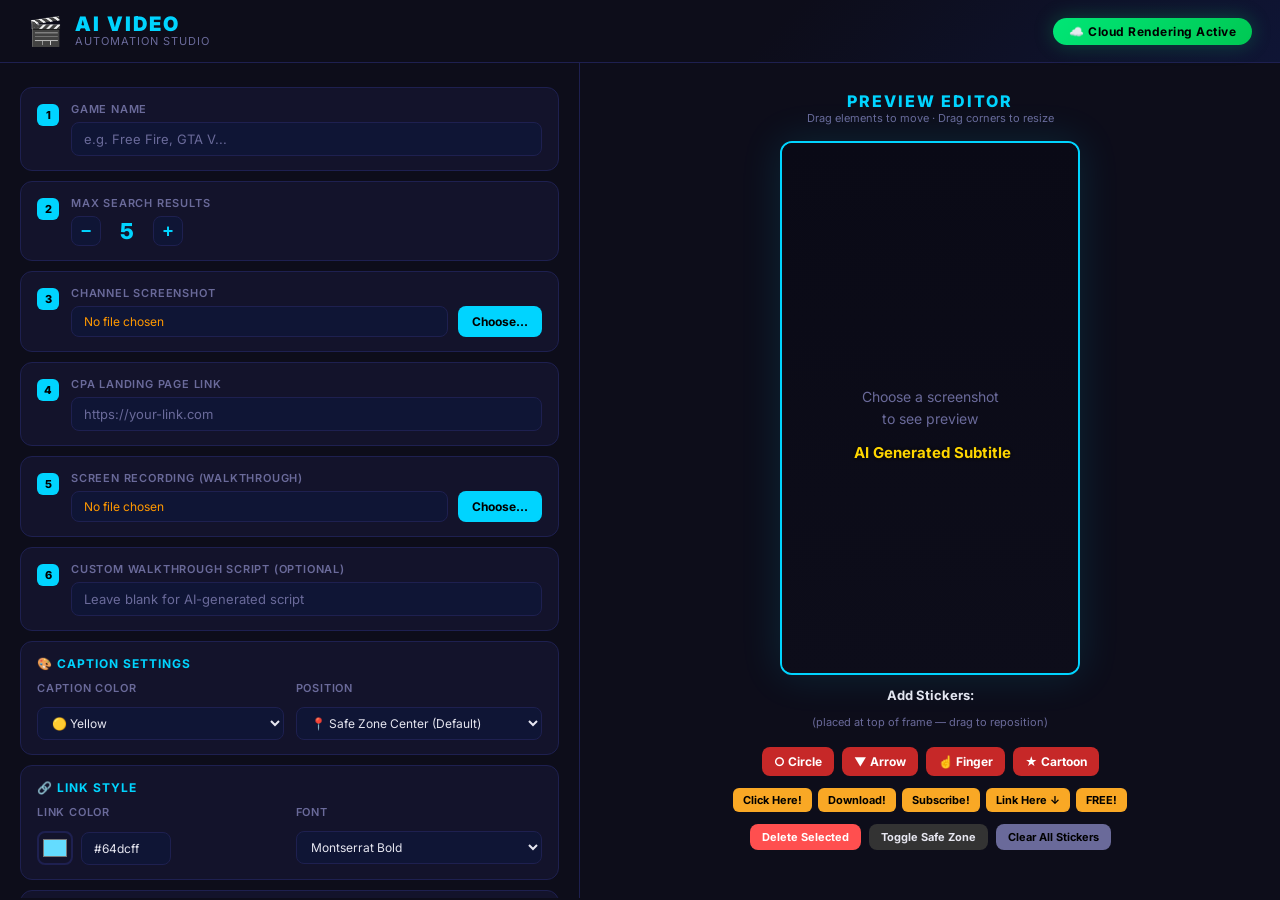
<file: docs/index.html>
<!DOCTYPE html>
<html lang="en">
<head>
  <meta charset="UTF-8" />
  <meta name="viewport" content="width=device-width, initial-scale=1.0" />
  <title>AI Video Automation Studio</title>
  <meta name="description" content="AI-powered vertical promo video generator for YouTube Shorts, TikTok & Instagram Reels. Generate, edit and export in seconds." />
  <link rel="preconnect" href="https://fonts.googleapis.com" />
  <link rel="preconnect" href="https://fonts.gstatic.com" crossorigin />
  <link href="https://fonts.googleapis.com/css2?family=Inter:wght@400;500;600;700;800;900&family=JetBrains+Mono:wght@400;500&display=swap" rel="stylesheet" />
  <link rel="stylesheet" href="style.css" />
</head>
<body>
  <!-- ─── HEADER ───────────────────────────────────────────────── -->
  <header class="header">
    <div class="header-inner">
      <div class="logo">
        <span class="logo-icon">🎬</span>
        <div>
          <div class="logo-title">AI VIDEO</div>
          <div class="logo-sub">Automation Studio</div>
        </div>
      </div>
      <div class="header-badge">☁️ Cloud Rendering Active</div>
    </div>
  </header>

  <!-- ─── MAIN LAYOUT ──────────────────────────────────────────── -->
  <main class="layout">

    <!-- ══════════════ LEFT PANEL ══════════════ -->
    <aside class="left-panel" id="leftPanel">

      <!-- Step 1: Game Name -->
      <div class="card step-card">
        <div class="step-label">1</div>
        <div class="step-content">
          <label class="field-label" for="gameName">Game Name</label>
          <input type="text" id="gameName" class="input" placeholder="e.g. Free Fire, GTA V..." autocomplete="off" />
        </div>
      </div>

      <!-- Step 2: Max Results -->
      <div class="card step-card">
        <div class="step-label">2</div>
        <div class="step-content">
          <label class="field-label" for="maxVideos">Max Search Results</label>
          <div class="spinner-row">
            <button class="spinner-btn" onclick="changeMax(-1)" id="maxMinus">−</button>
            <span class="spinner-val" id="maxVal">5</span>
            <button class="spinner-btn" onclick="changeMax(1)" id="maxPlus">+</button>
          </div>
        </div>
      </div>

      <!-- Step 3: Screenshot -->
      <div class="card step-card">
        <div class="step-label">3</div>
        <div class="step-content">
          <label class="field-label">Channel Screenshot</label>
          <div class="file-row">
            <span class="file-name" id="ssName">No file chosen</span>
            <label class="btn btn-accent" for="ssInput">Choose…</label>
            <input type="file" id="ssInput" accept="image/*" style="display:none" onchange="onScreenshot(this)" />
          </div>
        </div>
      </div>

      <!-- Step 4: CPA Link -->
      <div class="card step-card">
        <div class="step-label">4</div>
        <div class="step-content">
          <label class="field-label" for="landingUrl">CPA Landing Page Link</label>
          <input type="url" id="landingUrl" class="input" placeholder="https://your-link.com" oninput="onLinkChange()" />
        </div>
      </div>

      <!-- Step 5: Screen Recording -->
      <div class="card step-card">
        <div class="step-label">5</div>
        <div class="step-content">
          <label class="field-label">Screen Recording (Walkthrough)</label>
          <div class="file-row">
            <span class="file-name" id="recName">No file chosen</span>
            <label class="btn btn-accent" for="recInput">Choose…</label>
            <input type="file" id="recInput" accept="video/*" style="display:none" onchange="onRecording(this)" />
          </div>
        </div>
      </div>

      <!-- Step 6: Custom Script -->
      <div class="card step-card">
        <div class="step-label">6</div>
        <div class="step-content">
          <label class="field-label" for="customScript">Custom Walkthrough Script <span class="dim">(Optional)</span></label>
          <input type="text" id="customScript" class="input" placeholder="Leave blank for AI-generated script" />
        </div>
      </div>

      <!-- Caption Settings -->
      <div class="card">
        <div class="card-header">🎨 Caption Settings</div>
        <div class="settings-row">
          <div class="field-group">
            <label class="field-label">Caption Color</label>
            <select class="select" id="captionColor" onchange="updateCaptionPreview()">
              <option value="yellow" selected>🟡 Yellow</option>
              <option value="white">⚪ White</option>
              <option value="green">🟢 Green</option>
              <option value="cyan">🔵 Cyan</option>
            </select>
          </div>
          <div class="field-group">
            <label class="field-label">Position</label>
            <select class="select" id="captionPos" onchange="updateCaptionPreview()">
              <option value="0.58" selected>📍 Safe Zone Center (Default)</option>
              <option value="0.62">📍 Slightly Lower</option>
              <option value="0.50">📍 Higher</option>
              <option value="0.78">📍 Very Bottom</option>
            </select>
          </div>
        </div>
      </div>

      <!-- Link Color & Font -->
      <div class="card">
        <div class="card-header">🔗 Link Style</div>
        <div class="settings-row">
          <div class="field-group">
            <label class="field-label">Link Color</label>
            <div class="color-row">
              <input type="color" id="linkColorPicker" value="#64dcff" oninput="onLinkColorChange()" class="color-swatch" />
              <input type="text" id="linkColorHex" class="input input-sm" value="#64dcff" oninput="onLinkHexChange()" maxlength="7" />
            </div>
          </div>
          <div class="field-group">
            <label class="field-label">Font</label>
            <select class="select" id="linkFont" onchange="updateCaptionPreview()">
              <option value="Montserrat-Bold" selected>Montserrat Bold</option>
              <option value="Arial-Bold">Arial Bold</option>
              <option value="Impact">Impact</option>
              <option value="Verdana-Bold">Verdana Bold</option>
              <option value="Courier-Bold">Courier Bold</option>
              <option value="Comic-Bold">Comic Bold</option>
              <option value="Roboto-Bold">Roboto Bold</option>
            </select>
          </div>
        </div>
      </div>

      <!-- Cloud / Local Rendering -->
      <div class="card">
        <div class="card-header" style="color:var(--green)">☁️ CLOUD RENDERING ACTIVE</div>
        <div class="radio-group">
          <label class="radio-label">
            <input type="radio" name="renderMode" value="local" id="renderLocal" checked onchange="onRenderModeChange()" />
            <span class="radio-custom"></span> Rendering on Local PC
          </label>
          <label class="radio-label">
            <input type="radio" name="renderMode" value="cloud" id="renderCloud" onchange="onRenderModeChange()" />
            <span class="radio-custom"></span> Rendering in the Cloud
          </label>
        </div>
        <!-- Cloud API URL (shown only in cloud mode) -->
        <div id="cloudUrlRow" class="cloud-url-row hidden">
          <label class="field-label" for="cloudApiUrl">Cloud API URL</label>
          <input type="url" id="cloudApiUrl" class="input" placeholder="http://your-server-ip:5000" />
        </div>
      </div>

      <!-- Settings (collapsible) -->
      <div class="card">
        <button class="toggle-btn" onclick="toggleSettings()" id="settingsToggle">☰ Settings</button>
        <div id="settingsPanel" class="collapsible hidden">
          <div class="field-group" style="margin-top:12px">
            <label class="field-label">Export Quality</label>
            <div class="radio-group horizontal">
              <label class="radio-label">
                <input type="radio" name="quality" value="1080" checked /> <span class="radio-custom"></span> 1080p
              </label>
              <label class="radio-label">
                <input type="radio" name="quality" value="720" /> <span class="radio-custom"></span> 720p
              </label>
            </div>
          </div>
          <div class="divider"></div>
          <label class="checkbox-label">
            <input type="checkbox" id="sfxEnabled" checked />
            <span class="checkbox-custom"></span>
            🔊 Auto Sound Effects (swoosh, cash register)
          </label>
        </div>
      </div>

      <!-- Source Mode -->
      <div class="card">
        <div class="card-header">📥 Video Source Mode</div>
        <div class="radio-group">
          <label class="radio-label">
            <input type="radio" name="sourceMode" value="search" id="modeSearch" checked onchange="onSourceModeChange()" />
            <span class="radio-custom"></span> 🔍 Search by Game Name (Auto-find videos)
          </label>
          <label class="radio-label">
            <input type="radio" name="sourceMode" value="url" id="modeUrl" onchange="onSourceModeChange()" />
            <span class="radio-custom"></span> 🔗 Paste Direct URL (YouTube / TikTok / Instagram)
          </label>
        </div>
      </div>

      <!-- Direct URL Panel -->
      <div class="card hidden" id="directUrlPanel">
        <div class="card-header">🔗 Paste Video URL</div>
        <p class="dim" style="font-size:12px;margin:4px 0 10px">Paste a YouTube, TikTok, or Instagram video link below.</p>
        <div class="paste-row">
          <input type="url" id="directUrl" class="input" placeholder="https://..." style="flex:1" />
          <button class="btn btn-sm btn-ghost" onclick="pasteUrl()">📋 Paste</button>
        </div>
        <div class="trim-row">
          <span class="dim small">⏱ Hook from:</span>
          <input type="text" id="hookStart" class="input input-tiny" value="0:00" placeholder="M:SS" />
          <span class="dim small">to:</span>
          <input type="text" id="hookEnd" class="input input-tiny" value="0:10" placeholder="M:SS" />
          <span class="dim" style="font-size:11px">(M:SS)</span>
        </div>
      </div>

      <!-- Search Results -->
      <div class="card" id="searchCard">
        <div class="search-header">
          <span class="field-label" style="margin:0">Search Results</span>
          <button class="btn btn-accent btn-sm" id="searchBtn" onclick="onSearch()">🔍 SEARCH</button>
        </div>
        <!-- Ratio Filter & Trim -->
        <div class="filter-row">
          <label class="dim small">Format:</label>
          <select class="select select-sm" id="ratioFilter">
            <option value="Both">Both</option>
            <option value="9:16">9:16 only</option>
            <option value="16:9">16:9 only</option>
          </select>
          <label class="dim small" style="margin-left:12px">⏱ Hook from:</label>
          <input type="text" id="hookStartSearch" class="input input-tiny" value="0:00" placeholder="M:SS" />
          <span class="dim small">to:</span>
          <input type="text" id="hookEndSearch" class="input input-tiny" value="0:10" placeholder="M:SS" />
        </div>
        <!-- Results List -->
        <div class="results-list" id="resultsList">
          <div class="results-placeholder">Enter a game name and click SEARCH</div>
        </div>
        <div class="url-btn-row">
          <button class="btn btn-ghost btn-sm" onclick="openSelectedInBrowser()">🔗 Open Selected Video in Browser</button>
          <span class="dim" style="font-size:11px">(or double-click a result)</span>
        </div>
      </div>

      <!-- Action Buttons -->
      <div class="action-bar">
        <button class="btn btn-generate" id="generateBtn" onclick="onGenerate()">▶ GENERATE</button>
        <button class="btn btn-pause" id="pauseBtn" onclick="onPause()" disabled>⏸ PAUSE</button>
        <button class="btn btn-cancel" id="cancelBtn" onclick="onCancel()" disabled>✕</button>
      </div>

      <!-- Status & Progress -->
      <div class="status-row">
        <span id="statusText" class="dim">Ready</span>
      </div>
      <div class="progress-track">
        <div class="progress-bar" id="progressBar" style="width:0%"></div>
      </div>

      <!-- Log Box -->
      <div class="log-box" id="logBox"></div>

      <!-- Rendered Output -->
      <div class="card output-card" id="outputCard">
        <div class="card-header" style="color:var(--accent)">🎬 Rendered Output</div>
        <div id="outputThumb" class="output-thumb">
          <span class="dim">🎬 No output yet</span>
        </div>
        <div class="export-btns hidden" id="exportBtns">
          <button class="btn btn-purple" onclick="doExport('1080')">⬇ Export 1080p</button>
          <button class="btn btn-ghost" onclick="doExport('720')">⬇ Export 720p</button>
          <button class="btn btn-ghost" onclick="openOutputFolder()">📂 Open Folder</button>
        </div>
      </div>

      <!-- SEO Panel: Title -->
      <div class="card seo-card">
        <div class="seo-header">
          <span class="seo-title-label">📌 VIDEO TITLE</span>
          <div class="seo-controls">
            <select class="select select-sm" id="seoPlatform" onchange="onSeoPlatformChange()">
              <option value="youtube">YouTube</option>
              <option value="tiktok">TikTok</option>
              <option value="instagram">Instagram</option>
              <option value="facebook">Facebook</option>
              <option value="x">X (Twitter)</option>
            </select>
            <button class="btn btn-purple btn-sm" onclick="copySeoTitle()">📋 Copy</button>
          </div>
        </div>
        <input type="text" id="seoTitleInput" class="input seo-input" readonly value="Generate a video to see AI-optimized title" />
      </div>

      <!-- SEO Panel: Description & Tags -->
      <div class="card seo-card">
        <div class="seo-header">
          <span class="seo-title-label">📝 DESCRIPTION &amp; TAGS</span>
          <button class="btn btn-purple btn-sm" onclick="copyAllSeo()">📋 Copy All</button>
        </div>
        <textarea id="seoDesc" class="log-box seo-textarea" readonly placeholder="Generate a video to see AI-optimized description" rows="4"></textarea>
        <label class="dim small" style="margin-top:8px;display:block">Tags:</label>
        <input type="text" id="seoTags" class="input seo-input" readonly placeholder="tags will appear here..." style="color:var(--orange)" />
        <label class="dim small" style="margin-top:6px;display:block">Hashtags:</label>
        <input type="text" id="seoHashtags" class="input seo-input" readonly placeholder="#hashtags will appear here..." style="color:var(--green)" />
      </div>

    </aside>

    <!-- ══════════════ RIGHT PANEL: PREVIEW EDITOR ══════════════ -->
    <section class="right-panel">
      <div class="preview-header">
        <div class="preview-title">PREVIEW EDITOR</div>
        <div class="dim small">Drag elements to move · Drag corners to resize</div>
      </div>

      <!-- Canvas Container -->
      <div class="canvas-wrap" id="canvasWrap">
        <canvas id="previewCanvas" width="300" height="534"></canvas>
        <div class="canvas-placeholder" id="canvasPlaceholder">
          <span>Choose a screenshot<br/>to see preview</span>
        </div>
      </div>

      <!-- Sticker Toolbar -->
      <div class="stickers-header">Add Stickers:</div>
      <div class="dim small" style="margin-bottom:6px;text-align:center">(placed at top of frame — drag to reposition)</div>
      <div class="sticker-bar" id="stickerBar">
        <button class="btn btn-sticker" onclick="addSticker('circle')">○ Circle</button>
        <button class="btn btn-sticker" onclick="addSticker('arrow')">▼ Arrow</button>
        <button class="btn btn-sticker" onclick="addSticker('finger')">☝ Finger</button>
        <button class="btn btn-sticker" onclick="addSticker('cartoon')">★ Cartoon</button>
      </div>
      <div class="text-sticker-bar">
        <button class="btn btn-text-sticker" onclick="addTextSticker('Click Here!')">Click Here!</button>
        <button class="btn btn-text-sticker" onclick="addTextSticker('Download!')">Download!</button>
        <button class="btn btn-text-sticker" onclick="addTextSticker('Subscribe!')">Subscribe!</button>
        <button class="btn btn-text-sticker" onclick="addTextSticker('Link Here ↓')">Link Here ↓</button>
        <button class="btn btn-text-sticker" onclick="addTextSticker('FREE!')">FREE!</button>
      </div>
      <div class="action-toolbar">
        <button class="btn btn-sm btn-danger" onclick="deleteSelected()">Delete Selected</button>
        <button class="btn btn-sm btn-dark" onclick="toggleSafeZone()">Toggle Safe Zone</button>
        <button class="btn btn-sm btn-dim" onclick="clearStickers()">Clear All Stickers</button>
      </div>
    </section>

  </main>

  <!-- ─── TOAST NOTIFICATION ───────────────────────────────────── -->
  <div class="toast" id="toast"></div>

  <script src="app.js"></script>
</body>
</html>
</file>
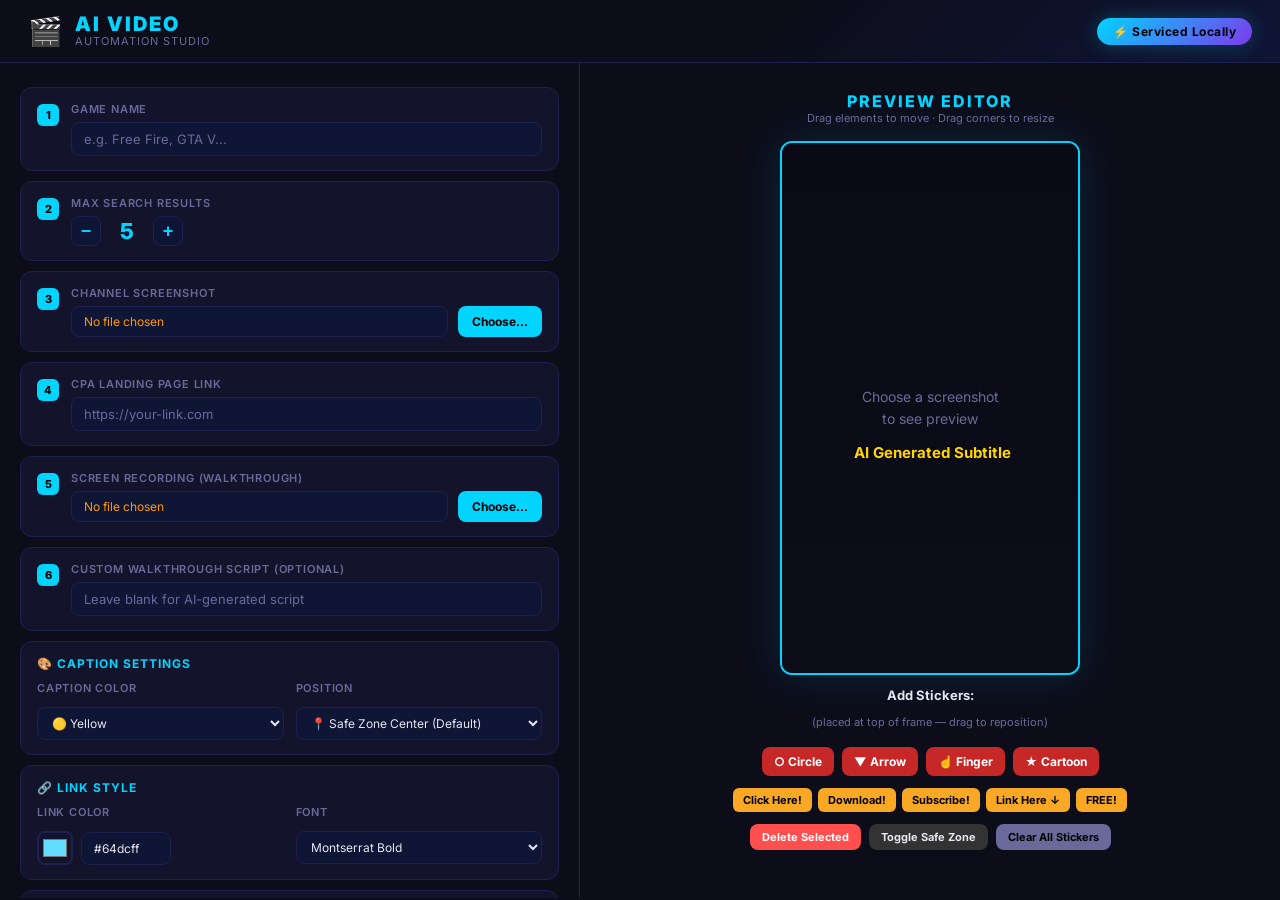
<file: templates/index.html>
<!DOCTYPE html>
<html lang="en">
<head>
  <meta charset="UTF-8" />
  <meta name="viewport" content="width=device-width, initial-scale=1.0" />
  <title>AI Video Automation Studio</title>
  <meta name="description" content="AI-powered vertical promo video generator for YouTube Shorts, TikTok & Instagram Reels. Generate, edit and export in seconds." />
  <link rel="preconnect" href="https://fonts.googleapis.com" />
  <link rel="preconnect" href="https://fonts.gstatic.com" crossorigin />
  <link href="https://fonts.googleapis.com/css2?family=Inter:wght@400;500;600;700;800;900&family=JetBrains+Mono:wght@400;500&display=swap" rel="stylesheet" />
  <link rel="stylesheet" href="/static/style.css" />
</head>
<body>
  <!-- ─── HEADER ───────────────────────────────────────────────── -->
  <header class="header">
    <div class="header-inner">
      <div class="logo">
        <span class="logo-icon">🎬</span>
        <div>
          <div class="logo-title">AI VIDEO</div>
          <div class="logo-sub">Automation Studio</div>
        </div>
      </div>
      <div class="header-badge">⚡ Serviced Locally</div>
    </div>
  </header>

  <!-- ─── MAIN LAYOUT ──────────────────────────────────────────── -->
  <main class="layout">

    <!-- ══════════════ LEFT PANEL ══════════════ -->
    <aside class="left-panel" id="leftPanel">

      <!-- Step 1: Game Name -->
      <div class="card step-card">
        <div class="step-label">1</div>
        <div class="step-content">
          <label class="field-label" for="gameName">Game Name</label>
          <input type="text" id="gameName" class="input" placeholder="e.g. Free Fire, GTA V..." autocomplete="off" />
        </div>
      </div>

      <!-- Step 2: Max Videos -->
      <div class="card step-card">
        <div class="step-label">2</div>
        <div class="step-content">
          <label class="field-label" for="maxVideos">Max Search Results</label>
          <div class="spinner-row">
            <button class="spinner-btn" onclick="changeMax(-1)" id="maxMinus">−</button>
            <span class="spinner-val" id="maxVal">5</span>
            <button class="spinner-btn" onclick="changeMax(1)" id="maxPlus">+</button>
          </div>
        </div>
      </div>

      <!-- Step 3: Screenshot -->
      <div class="card step-card">
        <div class="step-label">3</div>
        <div class="step-content">
          <label class="field-label">Channel Screenshot</label>
          <div class="file-row">
            <span class="file-name" id="ssName">No file chosen</span>
            <label class="btn btn-accent" for="ssInput">Choose…</label>
            <input type="file" id="ssInput" accept="image/*" style="display:none" onchange="onScreenshot(this)" />
          </div>
        </div>
      </div>

      <!-- Step 4: CPA Link -->
      <div class="card step-card">
        <div class="step-label">4</div>
        <div class="step-content">
          <label class="field-label" for="landingUrl">CPA Landing Page Link</label>
          <input type="url" id="landingUrl" class="input" placeholder="https://your-link.com" oninput="onLinkChange()" />
        </div>
      </div>

      <!-- Step 5: Screen Recording -->
      <div class="card step-card">
        <div class="step-label">5</div>
        <div class="step-content">
          <label class="field-label">Screen Recording (Walkthrough)</label>
          <div class="file-row">
            <span class="file-name" id="recName">No file chosen</span>
            <label class="btn btn-accent" for="recInput">Choose…</label>
            <input type="file" id="recInput" accept="video/*" style="display:none" onchange="onRecording(this)" />
          </div>
        </div>
      </div>

      <!-- Step 6: Custom Script -->
      <div class="card step-card">
        <div class="step-label">6</div>
        <div class="step-content">
          <label class="field-label" for="customScript">Custom Walkthrough Script <span class="dim">(Optional)</span></label>
          <input type="text" id="customScript" class="input" placeholder="Leave blank for AI-generated script" />
        </div>
      </div>

      <!-- Caption Settings -->
      <div class="card">
        <div class="card-header">🎨 Caption Settings</div>
        <div class="settings-row">
          <div class="field-group">
            <label class="field-label">Caption Color</label>
            <select class="select" id="captionColor" onchange="updateCaptionPreview()">
              <option value="yellow" selected>🟡 Yellow</option>
              <option value="white">⚪ White</option>
              <option value="green">🟢 Green</option>
              <option value="cyan">🔵 Cyan</option>
            </select>
          </div>
          <div class="field-group">
            <label class="field-label">Position</label>
            <select class="select" id="captionPos" onchange="updateCaptionPreview()">
              <option value="0.58" selected>📍 Safe Zone Center (Default)</option>
              <option value="0.62">📍 Slightly Lower</option>
              <option value="0.50">📍 Higher</option>
              <option value="0.78">📍 Very Bottom</option>
            </select>
          </div>
        </div>
      </div>

      <!-- Link Color & Font -->
      <div class="card">
        <div class="card-header">🔗 Link Style</div>
        <div class="settings-row">
          <div class="field-group">
            <label class="field-label">Link Color</label>
            <div class="color-row">
              <input type="color" id="linkColorPicker" value="#64dcff" oninput="onLinkColorChange()" class="color-swatch" />
              <input type="text" id="linkColorHex" class="input input-sm" value="#64dcff" oninput="onLinkHexChange()" maxlength="7" />
            </div>
          </div>
          <div class="field-group">
            <label class="field-label">Font</label>
            <select class="select" id="linkFont" onchange="updateCaptionPreview()">
              <option value="Montserrat-Bold" selected>Montserrat Bold</option>
              <option value="Arial-Bold">Arial Bold</option>
              <option value="Impact">Impact</option>
              <option value="Verdana-Bold">Verdana Bold</option>
              <option value="Courier-Bold">Courier Bold</option>
              <option value="Comic-Bold">Comic Bold</option>
              <option value="Roboto-Bold">Roboto Bold</option>
            </select>
          </div>
        </div>
      </div>

      <!-- Settings (collapsible) -->
      <div class="card">
        <button class="toggle-btn" onclick="toggleSettings()" id="settingsToggle">☰ Settings</button>
        <div id="settingsPanel" class="collapsible hidden" style="display:none">
          <div class="field-group" style="margin-top:12px">
            <label class="field-label">Export Quality</label>
            <div class="radio-group horizontal">
              <label class="radio-label">
                <input type="radio" name="quality" value="1080" checked /> <span class="radio-custom"></span> 1080p
              </label>
              <label class="radio-label">
                <input type="radio" name="quality" value="720" /> <span class="radio-custom"></span> 720p
              </label>
            </div>
          </div>
          <div class="divider"></div>
          <label class="checkbox-label">
            <input type="checkbox" id="sfxEnabled" checked />
            <span class="checkbox-custom"></span>
            🔊 Auto Sound Effects (swoosh, cash register)
          </label>
        </div>
      </div>

      <!-- Source Mode -->
      <div class="card">
        <div class="card-header">📥 Video Source Mode</div>
        <div class="radio-group">
          <label class="radio-label">
            <input type="radio" name="sourceMode" value="search" id="modeSearch" checked onchange="onSourceModeChange()" />
            <span class="radio-custom"></span> 🔍 Search by Game Name (Auto-find videos)
          </label>
          <label class="radio-label">
            <input type="radio" name="sourceMode" value="url" id="modeUrl" onchange="onSourceModeChange()" />
            <span class="radio-custom"></span> 🔗 Paste Direct URL (YouTube / TikTok / Instagram)
          </label>
        </div>
      </div>

      <!-- Direct URL Panel -->
      <div class="card" id="directUrlPanel" style="display:none">
        <div class="card-header">🔗 Paste Video URL</div>
        <p class="dim" style="font-size:12px;margin:4px 0 10px">Paste a YouTube, TikTok, or Instagram video link below.</p>
        <div class="paste-row">
          <input type="url" id="directUrl" class="input" placeholder="https://..." style="flex:1" />
          <button class="btn btn-sm btn-ghost" onclick="pasteUrl()">📋 Paste</button>
        </div>
        <div class="trim-row">
          <span class="dim small">⏱ Hook from:</span>
          <input type="text" id="hookStart" class="input input-tiny" value="0:00" placeholder="M:SS" />
          <span class="dim small">to:</span>
          <input type="text" id="hookEnd" class="input input-tiny" value="0:10" placeholder="M:SS" />
          <span class="dim" style="font-size:11px">(M:SS)</span>
        </div>
      </div>

      <!-- Search Results -->
      <div class="card" id="searchCard">
        <div class="search-header">
          <span class="field-label" style="margin:0">Search Results</span>
          <button class="btn btn-accent btn-sm" id="searchBtn" onclick="onSearch()">🔍 SEARCH</button>
        </div>
        <!-- Ratio Filter & Trim -->
        <div class="filter-row">
          <label class="dim small">Format:</label>
          <select class="select select-sm" id="ratioFilter">
            <option value="Both">Both</option>
            <option value="9:16">9:16 only</option>
            <option value="16:9">16:9 only</option>
          </select>
          <label class="dim small" style="margin-left:12px">⏱ Hook from:</label>
          <input type="text" id="hookStartSearch" class="input input-tiny" value="0:00" placeholder="M:SS" />
          <span class="dim small">to:</span>
          <input type="text" id="hookEndSearch" class="input input-tiny" value="0:10" placeholder="M:SS" />
        </div>
        <!-- Results List -->
        <div class="results-list" id="resultsList">
          <div class="results-placeholder">Enter a game name and click SEARCH</div>
        </div>
        <div class="url-btn-row">
          <button class="btn btn-ghost btn-sm" onclick="openSelectedInBrowser()">🔗 Open Selected Video in Browser</button>
          <span class="dim" style="font-size:11px">(or double-click a result)</span>
        </div>
      </div>

      <!-- Action Buttons -->
      <div class="action-bar">
        <button class="btn btn-generate" id="generateBtn" onclick="onGenerate()">▶ GENERATE</button>
        <button class="btn btn-pause" id="pauseBtn" onclick="onPause()" disabled>⏸ PAUSE</button>
        <button class="btn btn-cancel" id="cancelBtn" onclick="onCancel()" disabled>✕</button>
      </div>

      <!-- Status & Progress -->
      <div class="status-row">
        <span id="statusText" class="dim">Ready</span>
      </div>
      <div class="progress-track">
        <div class="progress-bar" id="progressBar" style="width:0%"></div>
      </div>

      <!-- Log Box -->
      <div class="log-box" id="logBox"></div>

      <!-- Rendered Output -->
      <div class="card output-card" id="outputCard">
        <div class="card-header" style="color:var(--accent)">🎬 Rendered Output</div>
        <div id="outputThumb" class="output-thumb">
          <span class="dim">🎬 No output yet</span>
        </div>
        <div class="export-btns" id="exportBtns" style="display:none">
          <button class="btn btn-purple" onclick="doExport('1080')">⬇ Export 1080p</button>
          <button class="btn btn-ghost" onclick="doExport('720')">⬇ Export 720p</button>
          <button class="btn btn-ghost" onclick="openOutputFolder()">📂 Open Folder</button>
        </div>
      </div>

      <!-- SEO Panel: Title -->
      <div class="card seo-card">
        <div class="seo-header">
          <span class="seo-title-label">📌 VIDEO TITLE</span>
          <div class="seo-controls">
            <select class="select select-sm" id="seoPlatform" onchange="onSeoPlatformChange()">
              <option value="youtube">YouTube</option>
              <option value="tiktok">TikTok</option>
              <option value="instagram">Instagram</option>
              <option value="facebook">Facebook</option>
              <option value="x">X (Twitter)</option>
            </select>
            <button class="btn btn-purple btn-sm" onclick="copySeoTitle()">📋 Copy</button>
          </div>
        </div>
        <input type="text" id="seoTitleInput" class="input seo-input" readonly value="Generate a video to see AI-optimized title" />
      </div>

      <!-- SEO Panel: Description & Tags -->
      <div class="card seo-card">
        <div class="seo-header">
          <span class="seo-title-label">📝 DESCRIPTION &amp; TAGS</span>
          <button class="btn btn-purple btn-sm" onclick="copyAllSeo()">📋 Copy All</button>
        </div>
        <textarea id="seoDesc" class="log-box seo-textarea" readonly placeholder="Generate a video to see AI-optimized description" rows="4"></textarea>
        <label class="dim small" style="margin-top:8px;display:block">Tags:</label>
        <input type="text" id="seoTags" class="input seo-input" readonly placeholder="tags will appear here..." style="color:var(--orange)" />
        <label class="dim small" style="margin-top:6px;display:block">Hashtags:</label>
        <input type="text" id="seoHashtags" class="input seo-input" readonly placeholder="#hashtags will appear here..." style="color:var(--green)" />
      </div>

    </aside>

    <!-- ══════════════ RIGHT PANEL: PREVIEW EDITOR ══════════════ -->
    <section class="right-panel">
      <div class="preview-header">
        <div class="preview-title">PREVIEW EDITOR</div>
        <div class="dim small">Drag elements to move · Drag corners to resize</div>
      </div>

      <!-- Canvas Container -->
      <div class="canvas-wrap" id="canvasWrap">
        <canvas id="previewCanvas" width="300" height="534"></canvas>
        <div class="canvas-placeholder" id="canvasPlaceholder">
          <span>Choose a screenshot<br/>to see preview</span>
        </div>
      </div>

      <!-- Sticker Toolbar -->
      <div class="stickers-header">Add Stickers:</div>
      <div class="dim small" style="margin-bottom:6px;text-align:center">(placed at top of frame — drag to reposition)</div>
      <div class="sticker-bar" id="stickerBar">
        <button class="btn btn-sticker" onclick="addSticker('circle')">○ Circle</button>
        <button class="btn btn-sticker" onclick="addSticker('arrow')">▼ Arrow</button>
        <button class="btn btn-sticker" onclick="addSticker('finger')">☝ Finger</button>
        <button class="btn btn-sticker" onclick="addSticker('cartoon')">★ Cartoon</button>
      </div>
      <div class="text-sticker-bar">
        <button class="btn btn-text-sticker" onclick="addTextSticker('Click Here!')">Click Here!</button>
        <button class="btn btn-text-sticker" onclick="addTextSticker('Download!')">Download!</button>
        <button class="btn btn-text-sticker" onclick="addTextSticker('Subscribe!')">Subscribe!</button>
        <button class="btn btn-text-sticker" onclick="addTextSticker('Link Here ↓')">Link Here ↓</button>
        <button class="btn btn-text-sticker" onclick="addTextSticker('FREE!')">FREE!</button>
      </div>
      <div class="action-toolbar">
        <button class="btn btn-sm btn-danger" onclick="deleteSelected()">Delete Selected</button>
        <button class="btn btn-sm btn-dark" onclick="toggleSafeZone()">Toggle Safe Zone</button>
        <button class="btn btn-sm btn-dim" onclick="clearStickers()">Clear All Stickers</button>
      </div>
    </section>

  </main>

  <!-- ─── TOAST NOTIFICATION ───────────────────────────────────── -->
  <div class="toast" id="toast"></div>

  <script src="/static/app.js"></script>
</body>
</html>
</file>
<file: docs/style.css>
/* ─── CSS VARIABLES ─────────────────────────────────────────────── */
:root {
  --bg:        #0d0d1a;
  --bg-card:   #13132b;
  --bg-input:  #0f1535;
  --bg-dark:   #0a0a16;
  --fg:        #e6e6f0;
  --fg-dim:    #6a6a9a;
  --accent:    #00d4ff;
  --accent-2:  #7c3aed;
  --green:     #00e676;
  --red:       #ff4f4f;
  --orange:    #ff9800;
  --purple:    #bb86fc;
  --border:    #1e2050;
  --border-hi: #00d4ff40;
  --radius:    12px;
  --radius-lg: 18px;
  --shadow:    0 4px 24px #00000060;
}

/* ─── RESET ────────────────────────────────────────────────────── */
*, *::before, *::after { box-sizing: border-box; margin: 0; padding: 0; }

html { scroll-behavior: smooth; }

body {
  font-family: 'Inter', sans-serif;
  background: var(--bg);
  color: var(--fg);
  min-height: 100vh;
  overflow-x: hidden;
}

/* ─── SCROLLBAR ─────────────────────────────────────────────────── */
::-webkit-scrollbar { width: 6px; height: 6px; }
::-webkit-scrollbar-track { background: var(--bg-dark); }
::-webkit-scrollbar-thumb { background: var(--border); border-radius: 99px; }

/* ─── HEADER ─────────────────────────────────────────────────────── */
.header {
  background: linear-gradient(135deg, #0d0d1a 60%, #0f1535);
  border-bottom: 1px solid var(--border);
  padding: 14px 28px;
  position: sticky;
  top: 0;
  z-index: 100;
  backdrop-filter: blur(12px);
}
.header-inner {
  max-width: 1500px;
  margin: 0 auto;
  display: flex;
  align-items: center;
  justify-content: space-between;
}
.logo {
  display: flex;
  align-items: center;
  gap: 12px;
}
.logo-icon { font-size: 28px; }
.logo-title {
  font-size: 20px;
  font-weight: 900;
  color: var(--accent);
  line-height: 1;
  letter-spacing: 2px;
}
.logo-sub {
  font-size: 11px;
  color: var(--fg-dim);
  letter-spacing: 1px;
  text-transform: uppercase;
}
.header-badge {
  background: linear-gradient(135deg, #00e676 0%, #00c853 100%);
  color: #000;
  font-size: 12px;
  font-weight: 700;
  padding: 6px 16px;
  border-radius: 99px;
  letter-spacing: 0.5px;
  box-shadow: 0 0 20px #00e67640;
}

/* ─── LAYOUT ─────────────────────────────────────────────────────── */
.layout {
  display: grid;
  grid-template-columns: 580px 1fr;
  max-width: 1500px;
  margin: 0 auto;
  min-height: calc(100vh - 65px);
  gap: 0;
}

/* ─── LEFT PANEL ─────────────────────────────────────────────────── */
.left-panel {
  border-right: 1px solid var(--border);
  padding: 24px 20px;
  display: flex;
  flex-direction: column;
  gap: 10px;
  overflow-y: auto;
  max-height: calc(100vh - 65px);
}

/* ─── CARDS ─────────────────────────────────────────────────────── */
.card {
  background: var(--bg-card);
  border: 1px solid var(--border);
  border-radius: var(--radius);
  padding: 14px 16px;
  transition: border-color 0.2s;
}
.card:focus-within {
  border-color: var(--border-hi);
}
.card-header {
  font-size: 12px;
  font-weight: 700;
  color: var(--accent);
  text-transform: uppercase;
  letter-spacing: 1px;
  margin-bottom: 10px;
}

/* Step cards */
.step-card {
  display: flex;
  align-items: flex-start;
  gap: 12px;
}
.step-label {
  background: var(--accent);
  color: #000;
  font-weight: 800;
  font-size: 11px;
  width: 22px;
  height: 22px;
  border-radius: 6px;
  display: flex;
  align-items: center;
  justify-content: center;
  flex-shrink: 0;
  margin-top: 2px;
}
.step-content { flex: 1; min-width: 0; }

/* ─── FIELD ELEMENTS ─────────────────────────────────────────────── */
.field-label {
  display: block;
  font-size: 11px;
  font-weight: 600;
  color: var(--fg-dim);
  text-transform: uppercase;
  letter-spacing: 0.8px;
  margin-bottom: 6px;
}
.dim { color: var(--fg-dim); }
.small { font-size: 11px; }

.input {
  width: 100%;
  background: var(--bg-input);
  border: 1px solid var(--border);
  border-radius: 8px;
  color: var(--fg);
  font-family: inherit;
  font-size: 13px;
  padding: 8px 12px;
  outline: none;
  transition: border-color 0.2s, box-shadow 0.2s;
}
.input:focus {
  border-color: var(--accent);
  box-shadow: 0 0 0 2px #00d4ff20;
}
.input::placeholder { color: var(--fg-dim); }
.input-sm { width: 90px; font-size: 12px; }
.input-tiny { width: 56px; font-size: 12px; padding: 5px 8px; }

.select {
  background: var(--bg-input);
  border: 1px solid var(--border);
  border-radius: 8px;
  color: var(--fg);
  font-family: inherit;
  font-size: 12px;
  padding: 7px 10px;
  outline: none;
  cursor: pointer;
  transition: border-color 0.2s;
}
.select:focus { border-color: var(--accent); }
.select-sm { font-size: 11px; padding: 5px 8px; }

.settings-row {
  display: grid;
  grid-template-columns: 1fr 1fr;
  gap: 12px;
}
.field-group { display: flex; flex-direction: column; gap: 6px; }

/* Spinner */
.spinner-row {
  display: flex;
  align-items: center;
  gap: 12px;
}
.spinner-btn {
  width: 30px; height: 30px;
  background: var(--bg-input);
  border: 1px solid var(--border);
  border-radius: 8px;
  color: var(--accent);
  font-size: 18px;
  font-weight: 700;
  cursor: pointer;
  display: flex; align-items: center; justify-content: center;
  transition: background 0.15s, border-color 0.15s;
}
.spinner-btn:hover { background: var(--accent); color: #000; border-color: var(--accent); }
.spinner-val {
  font-size: 22px;
  font-weight: 800;
  color: var(--accent);
  min-width: 28px;
  text-align: center;
}

/* File Row */
.file-row {
  display: flex;
  align-items: center;
  gap: 10px;
}
.file-name {
  flex: 1;
  font-size: 12px;
  color: var(--orange);
  background: var(--bg-input);
  border: 1px solid var(--border);
  border-radius: 8px;
  padding: 7px 12px;
  white-space: nowrap;
  overflow: hidden;
  text-overflow: ellipsis;
}

/* Color Row */
.color-row {
  display: flex;
  align-items: center;
  gap: 8px;
}
.color-swatch {
  width: 36px; height: 34px;
  border: 2px solid var(--border);
  border-radius: 8px;
  padding: 2px;
  cursor: pointer;
  background: transparent;
}

/* Radio / Checkbox */
.radio-group { display: flex; flex-direction: column; gap: 8px; }
.radio-group.horizontal { flex-direction: row; gap: 16px; }
.radio-label {
  display: flex;
  align-items: center;
  gap: 8px;
  font-size: 13px;
  cursor: pointer;
  user-select: none;
}
.radio-label input[type="radio"] { display: none; }
.radio-custom {
  width: 16px; height: 16px;
  border: 2px solid var(--fg-dim);
  border-radius: 50%;
  flex-shrink: 0;
  transition: border-color 0.15s, background 0.15s;
  position: relative;
}
.radio-label input[type="radio"]:checked ~ .radio-custom {
  border-color: var(--accent);
  background: var(--accent);
  box-shadow: 0 0 8px var(--accent);
}
.checkbox-label {
  display: flex;
  align-items: center;
  gap: 8px;
  font-size: 13px;
  cursor: pointer;
}
.checkbox-label input[type="checkbox"] { display: none; }
.checkbox-custom {
  width: 16px; height: 16px;
  border: 2px solid var(--fg-dim);
  border-radius: 4px;
  flex-shrink: 0;
  transition: border-color 0.15s, background 0.15s;
}
.checkbox-label input[type="checkbox"]:checked ~ .checkbox-custom {
  border-color: var(--accent);
  background: var(--accent);
}

/* Cloud URL Row */
.cloud-url-row { margin-top: 10px; }

/* Toggle Button */
.toggle-btn {
  background: var(--bg-input);
  border: 1px solid var(--border);
  border-radius: 8px;
  color: var(--fg);
  font-family: inherit;
  font-size: 13px;
  font-weight: 600;
  padding: 8px 16px;
  cursor: pointer;
  transition: background 0.15s;
  width: 100%;
  text-align: left;
}
.toggle-btn:hover { background: var(--border); }

/* Collapsible */
.collapsible { overflow: hidden; }
.collapsible.hidden { display: none; }

/* Paste Row */
.paste-row { display: flex; gap: 8px; margin-bottom: 10px; }
.trim-row {
  display: flex;
  align-items: center;
  gap: 8px;
  flex-wrap: wrap;
  margin-top: 4px;
}

/* Filter Row */
.filter-row {
  display: flex;
  align-items: center;
  gap: 8px;
  margin-bottom: 8px;
  flex-wrap: wrap;
}

/* Search */
.search-header {
  display: flex;
  align-items: center;
  justify-content: space-between;
  margin-bottom: 10px;
}
.results-list {
  background: var(--bg-input);
  border: 1px solid var(--border);
  border-radius: 8px;
  min-height: 140px;
  max-height: 200px;
  overflow-y: auto;
  font-family: 'JetBrains Mono', monospace;
  font-size: 11px;
}
.results-placeholder {
  padding: 20px;
  color: var(--fg-dim);
  text-align: center;
}
.result-item {
  padding: 7px 12px;
  border-bottom: 1px solid var(--border);
  cursor: pointer;
  transition: background 0.1s;
  user-select: none;
  white-space: nowrap;
  overflow: hidden;
  text-overflow: ellipsis;
}
.result-item:hover { background: var(--border); }
.result-item.selected { background: #00d4ff20; border-color: var(--accent); }
.result-item.ratio-916 { color: var(--green); }
.result-item.ratio-169 { color: var(--orange); }
.url-btn-row {
  margin-top: 8px;
  display: flex;
  align-items: center;
  gap: 8px;
}

/* Divider */
.divider { border: none; border-top: 1px solid var(--border); margin: 10px 0; }

/* ─── BUTTONS ─────────────────────────────────────────────────────── */
.btn {
  display: inline-flex;
  align-items: center;
  justify-content: center;
  gap: 6px;
  border: none;
  border-radius: 8px;
  font-family: inherit;
  font-weight: 700;
  cursor: pointer;
  transition: transform 0.1s, opacity 0.15s, box-shadow 0.2s;
  white-space: nowrap;
  text-decoration: none;
}
.btn:hover:not(:disabled) { transform: translateY(-1px); opacity: 0.9; }
.btn:active:not(:disabled) { transform: translateY(0); }
.btn:disabled { opacity: 0.4; cursor: not-allowed; transform: none; }

.btn-accent {
  background: var(--accent);
  color: #000;
  font-size: 12px;
  padding: 8px 14px;
}
.btn-generate {
  background: linear-gradient(135deg, var(--green), #00c853);
  color: #000;
  font-size: 15px;
  padding: 12px 28px;
  border-radius: 10px;
  box-shadow: 0 0 24px #00e67640;
  letter-spacing: 1px;
}
.btn-generate:hover:not(:disabled) { box-shadow: 0 0 32px #00e67660; }
.btn-pause {
  background: var(--orange);
  color: #000;
  font-size: 13px;
  padding: 12px 20px;
  border-radius: 10px;
}
.btn-cancel {
  background: var(--red);
  color: #fff;
  font-size: 13px;
  padding: 12px 18px;
  border-radius: 10px;
}
.btn-purple {
  background: var(--accent-2);
  color: #fff;
  font-size: 12px;
  padding: 7px 14px;
}
.btn-ghost {
  background: var(--bg-input);
  color: var(--fg);
  border: 1px solid var(--border);
  font-size: 12px;
  padding: 7px 14px;
}
.btn-ghost:hover:not(:disabled) { border-color: var(--accent); }
.btn-sm { font-size: 11px; padding: 6px 12px; }
.btn-dark { background: #333; color: var(--fg); font-size: 11px; padding: 6px 12px; }
.btn-dim { background: var(--fg-dim); color: #000; font-size: 11px; padding: 6px 12px; }
.btn-danger { background: var(--red); color: #fff; font-size: 11px; padding: 6px 12px; }

.btn-sticker {
  background: #c62828;
  color: #fff;
  font-size: 12px;
  font-weight: 700;
  padding: 7px 12px;
  border-radius: 8px;
}
.btn-sticker:hover { background: #e53935; }

.btn-text-sticker {
  background: #f9a825;
  color: #000;
  font-size: 11px;
  font-weight: 700;
  padding: 5px 10px;
  border-radius: 6px;
}
.btn-text-sticker:hover { background: #fbc02d; }

/* ─── ACTION BAR ─────────────────────────────────────────────────── */
.action-bar {
  display: flex;
  gap: 8px;
  margin-top: 4px;
}

/* ─── STATUS & PROGRESS ──────────────────────────────────────────── */
.status-row { font-size: 12px; margin: 4px 0; }
.progress-track {
  height: 8px;
  background: var(--bg-card);
  border: 1px solid var(--border);
  border-radius: 99px;
  overflow: hidden;
}
.progress-bar {
  height: 100%;
  background: linear-gradient(90deg, var(--accent), #7c3aed);
  border-radius: 99px;
  transition: width 0.4s ease;
}

/* ─── LOG BOX ────────────────────────────────────────────────────── */
.log-box {
  background: var(--bg-card);
  border: 1px solid var(--border);
  border-radius: 8px;
  padding: 10px 12px;
  font-family: 'JetBrains Mono', monospace;
  font-size: 11px;
  color: var(--fg-dim);
  height: 130px;
  overflow-y: auto;
  white-space: pre-wrap;
  word-break: break-all;
  line-height: 1.5;
}
.log-line { margin-bottom: 2px; }
.log-line.ok { color: var(--green); }
.log-line.err { color: var(--red); }
.log-line.info { color: var(--accent); }

/* ─── OUTPUT CARD ────────────────────────────────────────────────── */
.output-card { }
.output-thumb {
  background: var(--bg-input);
  border: 1px solid var(--border);
  border-radius: 8px;
  min-height: 80px;
  display: flex;
  align-items: center;
  justify-content: center;
  padding: 16px;
  font-size: 13px;
  margin-bottom: 10px;
  cursor: pointer;
  transition: border-color 0.2s;
}
.output-thumb:hover { border-color: var(--accent); }
.output-thumb video {
  max-width: 100%;
  max-height: 200px;
  border-radius: 6px;
}
.export-btns {
  display: flex;
  gap: 8px;
  flex-wrap: wrap;
}
.export-btns.hidden { display: none; }

/* ─── SEO CARDS ──────────────────────────────────────────────────── */
.seo-card { border-color: #3a1a6e; }
.seo-header {
  display: flex;
  align-items: center;
  justify-content: space-between;
  margin-bottom: 10px;
  gap: 8px;
  flex-wrap: wrap;
}
.seo-title-label {
  font-size: 12px;
  font-weight: 700;
  color: var(--purple);
  text-transform: uppercase;
  letter-spacing: 1px;
}
.seo-controls {
  display: flex;
  align-items: center;
  gap: 8px;
}
.seo-input {
  font-size: 12px;
  color: var(--accent);
  cursor: default;
}
.seo-textarea {
  height: 80px;
  width: 100%;
  resize: vertical;
  cursor: default;
}

/* ─── RIGHT PANEL ─────────────────────────────────────────────────── */
.right-panel {
  display: flex;
  flex-direction: column;
  align-items: center;
  padding: 28px 20px;
  overflow-y: auto;
  max-height: calc(100vh - 65px);
  gap: 12px;
}
.preview-header {
  text-align: center;
  margin-bottom: 4px;
}
.preview-title {
  font-size: 16px;
  font-weight: 800;
  color: var(--accent);
  letter-spacing: 2px;
}

/* Canvas */
.canvas-wrap {
  position: relative;
  width: 300px;
  height: 534px;
  border: 2px solid var(--accent);
  border-radius: var(--radius);
  overflow: hidden;
  background: #111;
  box-shadow: 0 0 40px #00d4ff20;
  cursor: default;
  flex-shrink: 0;
}
#previewCanvas { display: block; cursor: crosshair; }
.canvas-placeholder {
  position: absolute;
  inset: 0;
  display: flex;
  align-items: center;
  justify-content: center;
  color: var(--fg-dim);
  font-size: 14px;
  text-align: center;
  pointer-events: none;
  line-height: 1.6;
}
.canvas-placeholder.hidden { display: none; }

/* Sticker bars */
.stickers-header {
  font-size: 13px;
  font-weight: 700;
  color: var(--fg);
}
.sticker-bar {
  display: flex;
  gap: 8px;
  flex-wrap: wrap;
  justify-content: center;
}
.text-sticker-bar {
  display: flex;
  gap: 6px;
  flex-wrap: wrap;
  justify-content: center;
}
.action-toolbar {
  display: flex;
  gap: 8px;
  flex-wrap: wrap;
  justify-content: center;
}

/* Helpers */
.hidden { display: none !important; }

/* ─── TOAST ──────────────────────────────────────────────────────── */
.toast {
  position: fixed;
  bottom: 24px;
  left: 50%;
  transform: translateX(-50%) translateY(80px);
  background: var(--bg-card);
  border: 1px solid var(--accent);
  color: var(--fg);
  padding: 12px 24px;
  border-radius: 99px;
  font-size: 13px;
  font-weight: 600;
  z-index: 9999;
  transition: transform 0.3s cubic-bezier(0.34, 1.56, 0.64, 1), opacity 0.3s;
  opacity: 0;
  pointer-events: none;
  box-shadow: 0 4px 24px #00000080;
}
.toast.show {
  transform: translateX(-50%) translateY(0);
  opacity: 1;
}

/* ─── RESPONSIVE ─────────────────────────────────────────────────── */
@media (max-width: 960px) {
  .layout {
    grid-template-columns: 1fr;
  }
  .left-panel {
    max-height: none;
    border-right: none;
    border-bottom: 1px solid var(--border);
  }
  .right-panel {
    max-height: none;
  }
}
</file>
<file: static/style.css>
/* ─── CSS VARIABLES ─────────────────────────────────────────────── */
:root {
  --bg:        #0d0d1a;
  --bg-card:   #13132b;
  --bg-input:  #0f1535;
  --bg-dark:   #0a0a16;
  --fg:        #e6e6f0;
  --fg-dim:    #6a6a9a;
  --accent:    #00d4ff;
  --accent-2:  #7c3aed;
  --green:     #00e676;
  --red:       #ff4f4f;
  --orange:    #ff9800;
  --purple:    #bb86fc;
  --border:    #1e2050;
  --border-hi: #00d4ff40;
  --radius:    12px;
  --radius-lg: 18px;
  --shadow:    0 4px 24px #00000060;
}

/* ─── RESET ────────────────────────────────────────────────────── */
*, *::before, *::after { box-sizing: border-box; margin: 0; padding: 0; }

html { scroll-behavior: smooth; }

body {
  font-family: 'Inter', sans-serif;
  background: var(--bg);
  color: var(--fg);
  min-height: 100vh;
  overflow-x: hidden;
}

/* ─── SCROLLBAR ─────────────────────────────────────────────────── */
::-webkit-scrollbar { width: 6px; height: 6px; }
::-webkit-scrollbar-track { background: var(--bg-dark); }
::-webkit-scrollbar-thumb { background: var(--border); border-radius: 99px; }

/* ─── HEADER ─────────────────────────────────────────────────────── */
.header {
  background: linear-gradient(135deg, #0d0d1a 60%, #0f1535);
  border-bottom: 1px solid var(--border);
  padding: 14px 28px;
  position: sticky;
  top: 0;
  z-index: 100;
  backdrop-filter: blur(12px);
}
.header-inner {
  max-width: 1500px;
  margin: 0 auto;
  display: flex;
  align-items: center;
  justify-content: space-between;
}
.logo {
  display: flex;
  align-items: center;
  gap: 12px;
}
.logo-icon { font-size: 28px; }
.logo-title {
  font-size: 20px;
  font-weight: 900;
  color: var(--accent);
  line-height: 1;
  letter-spacing: 2px;
}
.logo-sub {
  font-size: 11px;
  color: var(--fg-dim);
  letter-spacing: 1px;
  text-transform: uppercase;
}
.header-badge {
  background: linear-gradient(135deg, #00d4ff 0%, #7c3aed 100%);
  color: #000;
  font-size: 12px;
  font-weight: 700;
  padding: 6px 16px;
  border-radius: 99px;
  letter-spacing: 0.5px;
  box-shadow: 0 0 20px #00d4ff40;
}

/* ─── LAYOUT ─────────────────────────────────────────────────────── */
.layout {
  display: grid;
  grid-template-columns: 580px 1fr;
  max-width: 1500px;
  margin: 0 auto;
  min-height: calc(100vh - 65px);
  gap: 0;
}

/* ─── LEFT PANEL ─────────────────────────────────────────────────── */
.left-panel {
  border-right: 1px solid var(--border);
  padding: 24px 20px;
  display: flex;
  flex-direction: column;
  gap: 10px;
  overflow-y: auto;
  max-height: calc(100vh - 65px);
}

/* ─── CARDS ─────────────────────────────────────────────────────── */
.card {
  background: var(--bg-card);
  border: 1px solid var(--border);
  border-radius: var(--radius);
  padding: 14px 16px;
  transition: border-color 0.2s;
}
.card:focus-within {
  border-color: var(--border-hi);
}
.card-header {
  font-size: 12px;
  font-weight: 700;
  color: var(--accent);
  text-transform: uppercase;
  letter-spacing: 1px;
  margin-bottom: 10px;
}

/* Step cards */
.step-card {
  display: flex;
  align-items: flex-start;
  gap: 12px;
}
.step-label {
  background: var(--accent);
  color: #000;
  font-weight: 800;
  font-size: 11px;
  width: 22px;
  height: 22px;
  border-radius: 6px;
  display: flex;
  align-items: center;
  justify-content: center;
  flex-shrink: 0;
  margin-top: 2px;
}
.step-content { flex: 1; min-width: 0; }

/* ─── FIELD ELEMENTS ─────────────────────────────────────────────── */
.field-label {
  display: block;
  font-size: 11px;
  font-weight: 600;
  color: var(--fg-dim);
  text-transform: uppercase;
  letter-spacing: 0.8px;
  margin-bottom: 6px;
}
.dim { color: var(--fg-dim); }
.small { font-size: 11px; }

.input {
  width: 100%;
  background: var(--bg-input);
  border: 1px solid var(--border);
  border-radius: 8px;
  color: var(--fg);
  font-family: inherit;
  font-size: 13px;
  padding: 8px 12px;
  outline: none;
  transition: border-color 0.2s, box-shadow 0.2s;
}
.input:focus {
  border-color: var(--accent);
  box-shadow: 0 0 0 2px #00d4ff20;
}
.input::placeholder { color: var(--fg-dim); }
.input-sm { width: 90px; font-size: 12px; }
.input-tiny { width: 56px; font-size: 12px; padding: 5px 8px; }

.select {
  background: var(--bg-input);
  border: 1px solid var(--border);
  border-radius: 8px;
  color: var(--fg);
  font-family: inherit;
  font-size: 12px;
  padding: 7px 10px;
  outline: none;
  cursor: pointer;
  transition: border-color 0.2s;
}
.select:focus { border-color: var(--accent); }
.select-sm { font-size: 11px; padding: 5px 8px; }

.settings-row {
  display: grid;
  grid-template-columns: 1fr 1fr;
  gap: 12px;
}
.field-group { display: flex; flex-direction: column; gap: 6px; }

/* Spinner */
.spinner-row {
  display: flex;
  align-items: center;
  gap: 12px;
}
.spinner-btn {
  width: 30px; height: 30px;
  background: var(--bg-input);
  border: 1px solid var(--border);
  border-radius: 8px;
  color: var(--accent);
  font-size: 18px;
  font-weight: 700;
  cursor: pointer;
  display: flex; align-items: center; justify-content: center;
  transition: background 0.15s, border-color 0.15s;
}
.spinner-btn:hover { background: var(--accent); color: #000; border-color: var(--accent); }
.spinner-val {
  font-size: 22px;
  font-weight: 800;
  color: var(--accent);
  min-width: 28px;
  text-align: center;
}

/* File Row */
.file-row {
  display: flex;
  align-items: center;
  gap: 10px;
}
.file-name {
  flex: 1;
  font-size: 12px;
  color: var(--orange);
  background: var(--bg-input);
  border: 1px solid var(--border);
  border-radius: 8px;
  padding: 7px 12px;
  white-space: nowrap;
  overflow: hidden;
  text-overflow: ellipsis;
}

/* Color Row */
.color-row {
  display: flex;
  align-items: center;
  gap: 8px;
}
.color-swatch {
  width: 36px; height: 34px;
  border: 2px solid var(--border);
  border-radius: 8px;
  padding: 2px;
  cursor: pointer;
  background: transparent;
}

/* Radio / Checkbox */
.radio-group { display: flex; flex-direction: column; gap: 8px; }
.radio-group.horizontal { flex-direction: row; gap: 16px; }
.radio-label {
  display: flex;
  align-items: center;
  gap: 8px;
  font-size: 13px;
  cursor: pointer;
  user-select: none;
}
.radio-label input[type="radio"] { display: none; }
.radio-custom {
  width: 16px; height: 16px;
  border: 2px solid var(--fg-dim);
  border-radius: 50%;
  flex-shrink: 0;
  transition: border-color 0.15s, background 0.15s;
  position: relative;
}
.radio-label input[type="radio"]:checked ~ .radio-custom {
  border-color: var(--accent);
  background: var(--accent);
  box-shadow: 0 0 8px var(--accent);
}
.checkbox-label {
  display: flex;
  align-items: center;
  gap: 8px;
  font-size: 13px;
  cursor: pointer;
}
.checkbox-label input[type="checkbox"] { display: none; }
.checkbox-custom {
  width: 16px; height: 16px;
  border: 2px solid var(--fg-dim);
  border-radius: 4px;
  flex-shrink: 0;
  transition: border-color 0.15s, background 0.15s;
}
.checkbox-label input[type="checkbox"]:checked ~ .checkbox-custom {
  border-color: var(--accent);
  background: var(--accent);
}

/* Toggle Button */
.toggle-btn {
  background: var(--bg-input);
  border: 1px solid var(--border);
  border-radius: 8px;
  color: var(--fg);
  font-family: inherit;
  font-size: 13px;
  font-weight: 600;
  padding: 8px 16px;
  cursor: pointer;
  transition: background 0.15s;
  width: 100%;
  text-align: left;
}
.toggle-btn:hover { background: var(--border); }

/* Collapsible */
.collapsible { overflow: hidden; }

/* Paste Row */
.paste-row { display: flex; gap: 8px; margin-bottom: 10px; }
.trim-row {
  display: flex;
  align-items: center;
  gap: 8px;
  flex-wrap: wrap;
  margin-top: 4px;
}

/* Filter Row */
.filter-row {
  display: flex;
  align-items: center;
  gap: 8px;
  margin-bottom: 8px;
  flex-wrap: wrap;
}

/* Search */
.search-header {
  display: flex;
  align-items: center;
  justify-content: space-between;
  margin-bottom: 10px;
}
.results-list {
  background: var(--bg-input);
  border: 1px solid var(--border);
  border-radius: 8px;
  min-height: 140px;
  max-height: 200px;
  overflow-y: auto;
  font-family: 'JetBrains Mono', monospace;
  font-size: 11px;
}
.results-placeholder {
  padding: 20px;
  color: var(--fg-dim);
  text-align: center;
}
.result-item {
  padding: 7px 12px;
  border-bottom: 1px solid var(--border);
  cursor: pointer;
  transition: background 0.1s;
  user-select: none;
  white-space: nowrap;
  overflow: hidden;
  text-overflow: ellipsis;
}
.result-item:hover { background: var(--border); }
.result-item.selected { background: #00d4ff20; border-color: var(--accent); }
.result-item.ratio-916 { color: var(--green); }
.result-item.ratio-169 { color: var(--orange); }
.url-btn-row {
  margin-top: 8px;
  display: flex;
  align-items: center;
  gap: 8px;
}

/* Divider */
.divider { border: none; border-top: 1px solid var(--border); margin: 10px 0; }

/* ─── BUTTONS ─────────────────────────────────────────────────────── */
.btn {
  display: inline-flex;
  align-items: center;
  justify-content: center;
  gap: 6px;
  border: none;
  border-radius: 8px;
  font-family: inherit;
  font-weight: 700;
  cursor: pointer;
  transition: transform 0.1s, opacity 0.15s, box-shadow 0.2s;
  white-space: nowrap;
  text-decoration: none;
}
.btn:hover:not(:disabled) { transform: translateY(-1px); opacity: 0.9; }
.btn:active:not(:disabled) { transform: translateY(0); }
.btn:disabled { opacity: 0.4; cursor: not-allowed; transform: none; }

.btn-accent {
  background: var(--accent);
  color: #000;
  font-size: 12px;
  padding: 8px 14px;
}
.btn-generate {
  background: linear-gradient(135deg, var(--green), #00c853);
  color: #000;
  font-size: 15px;
  padding: 12px 28px;
  border-radius: 10px;
  box-shadow: 0 0 24px #00e67640;
  letter-spacing: 1px;
}
.btn-generate:hover:not(:disabled) { box-shadow: 0 0 32px #00e67660; }
.btn-pause {
  background: var(--orange);
  color: #000;
  font-size: 13px;
  padding: 12px 20px;
  border-radius: 10px;
}
.btn-cancel {
  background: var(--red);
  color: #fff;
  font-size: 13px;
  padding: 12px 18px;
  border-radius: 10px;
}
.btn-purple {
  background: var(--accent-2);
  color: #fff;
  font-size: 12px;
  padding: 7px 14px;
}
.btn-ghost {
  background: var(--bg-input);
  color: var(--fg);
  border: 1px solid var(--border);
  font-size: 12px;
  padding: 7px 14px;
}
.btn-ghost:hover:not(:disabled) { border-color: var(--accent); }
.btn-sm { font-size: 11px; padding: 6px 12px; }
.btn-dark { background: #333; color: var(--fg); font-size: 11px; padding: 6px 12px; }
.btn-dim { background: var(--fg-dim); color: #000; font-size: 11px; padding: 6px 12px; }
.btn-danger { background: var(--red); color: #fff; font-size: 11px; padding: 6px 12px; }

.btn-sticker {
  background: #c62828;
  color: #fff;
  font-size: 12px;
  font-weight: 700;
  padding: 7px 12px;
  border-radius: 8px;
}
.btn-sticker:hover { background: #e53935; }

.btn-text-sticker {
  background: #f9a825;
  color: #000;
  font-size: 11px;
  font-weight: 700;
  padding: 5px 10px;
  border-radius: 6px;
}
.btn-text-sticker:hover { background: #fbc02d; }

/* ─── ACTION BAR ─────────────────────────────────────────────────── */
.action-bar {
  display: flex;
  gap: 8px;
  margin-top: 4px;
}

/* ─── STATUS & PROGRESS ──────────────────────────────────────────── */
.status-row { font-size: 12px; margin: 4px 0; }
.progress-track {
  height: 8px;
  background: var(--bg-card);
  border: 1px solid var(--border);
  border-radius: 99px;
  overflow: hidden;
}
.progress-bar {
  height: 100%;
  background: linear-gradient(90deg, var(--accent), #7c3aed);
  border-radius: 99px;
  transition: width 0.4s ease;
}

/* ─── LOG BOX ────────────────────────────────────────────────────── */
.log-box {
  background: var(--bg-card);
  border: 1px solid var(--border);
  border-radius: 8px;
  padding: 10px 12px;
  font-family: 'JetBrains Mono', monospace;
  font-size: 11px;
  color: var(--fg-dim);
  height: 130px;
  overflow-y: auto;
  white-space: pre-wrap;
  word-break: break-all;
  line-height: 1.5;
}
.log-line { margin-bottom: 2px; }
.log-line.ok { color: var(--green); }
.log-line.err { color: var(--red); }
.log-line.info { color: var(--accent); }

/* ─── OUTPUT CARD ────────────────────────────────────────────────── */
.output-thumb {
  background: var(--bg-input);
  border: 1px solid var(--border);
  border-radius: 8px;
  min-height: 80px;
  display: flex;
  align-items: center;
  justify-content: center;
  padding: 16px;
  font-size: 13px;
  margin-bottom: 10px;
  cursor: pointer;
  transition: border-color 0.2s;
}
.output-thumb:hover { border-color: var(--accent); }
.output-thumb video {
  max-width: 100%;
  max-height: 200px;
  border-radius: 6px;
}
.export-btns {
  display: flex;
  gap: 8px;
  flex-wrap: wrap;
}

/* ─── SEO CARDS ──────────────────────────────────────────────────── */
.seo-card { border-color: #3a1a6e; }
.seo-header {
  display: flex;
  align-items: center;
  justify-content: space-between;
  margin-bottom: 10px;
  gap: 8px;
  flex-wrap: wrap;
}
.seo-title-label {
  font-size: 12px;
  font-weight: 700;
  color: var(--purple);
  text-transform: uppercase;
  letter-spacing: 1px;
}
.seo-controls {
  display: flex;
  align-items: center;
  gap: 8px;
}
.seo-input {
  font-size: 12px;
  color: var(--accent);
  cursor: default;
}
.seo-textarea {
  height: 80px;
  width: 100%;
  resize: vertical;
  cursor: default;
}

/* ─── RIGHT PANEL ─────────────────────────────────────────────────── */
.right-panel {
  display: flex;
  flex-direction: column;
  align-items: center;
  padding: 28px 20px;
  overflow-y: auto;
  max-height: calc(100vh - 65px);
  gap: 12px;
}
.preview-header {
  text-align: center;
  margin-bottom: 4px;
}
.preview-title {
  font-size: 16px;
  font-weight: 800;
  color: var(--accent);
  letter-spacing: 2px;
}

/* Canvas */
.canvas-wrap {
  position: relative;
  width: 300px;
  height: 534px;
  border: 2px solid var(--accent);
  border-radius: var(--radius);
  overflow: hidden;
  background: #111;
  box-shadow: 0 0 40px #00d4ff20;
  cursor: default;
  flex-shrink: 0;
}
#previewCanvas { display: block; cursor: crosshair; }
.canvas-placeholder {
  position: absolute;
  inset: 0;
  display: flex;
  align-items: center;
  justify-content: center;
  color: var(--fg-dim);
  font-size: 14px;
  text-align: center;
  pointer-events: none;
  line-height: 1.6;
}

/* Sticker bars */
.stickers-header {
  font-size: 13px;
  font-weight: 700;
  color: var(--fg);
}
.sticker-bar {
  display: flex;
  gap: 8px;
  flex-wrap: wrap;
  justify-content: center;
}
.text-sticker-bar {
  display: flex;
  gap: 6px;
  flex-wrap: wrap;
  justify-content: center;
}
.action-toolbar {
  display: flex;
  gap: 8px;
  flex-wrap: wrap;
  justify-content: center;
}

/* Helpers */
.hidden { display: none !important; }

/* ─── TOAST ──────────────────────────────────────────────────────── */
.toast {
  position: fixed;
  bottom: 24px;
  left: 50%;
  transform: translateX(-50%) translateY(80px);
  background: var(--bg-card);
  border: 1px solid var(--accent);
  color: var(--fg);
  padding: 12px 24px;
  border-radius: 99px;
  font-size: 13px;
  font-weight: 600;
  z-index: 9999;
  transition: transform 0.3s cubic-bezier(0.34, 1.56, 0.64, 1), opacity 0.3s;
  opacity: 0;
  pointer-events: none;
  box-shadow: 0 4px 24px #00000080;
}
.toast.show {
  transform: translateX(-50%) translateY(0);
  opacity: 1;
}

/* ─── RESPONSIVE ─────────────────────────────────────────────────── */
@media (max-width: 960px) {
  .layout {
    grid-template-columns: 1fr;
  }
  .left-panel {
    max-height: none;
    border-right: none;
    border-bottom: 1px solid var(--border);
  }
  .right-panel {
    max-height: none;
  }
}
</file>
